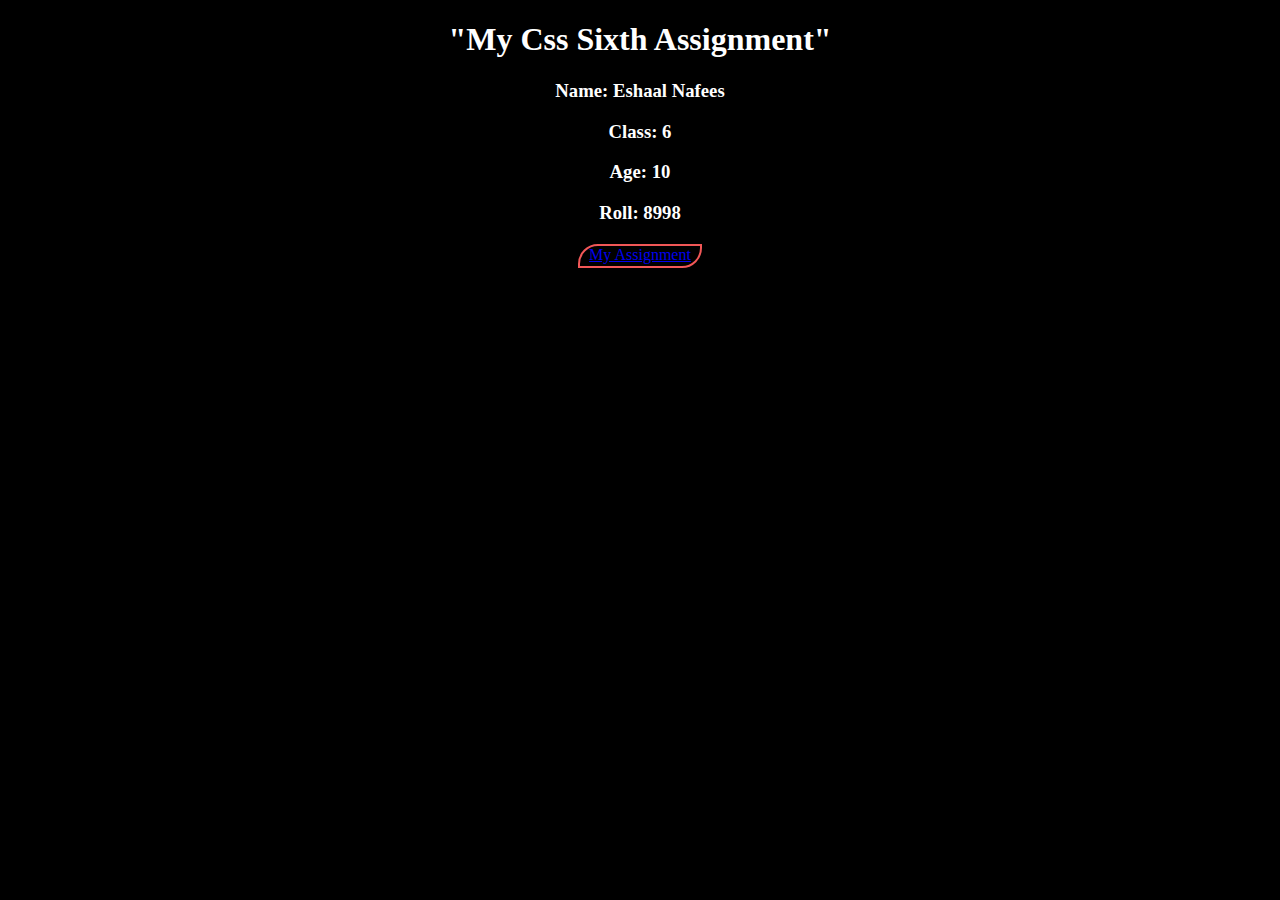
<file: index.html>
<!DOCTYPE html>
<html lang="en">
<head>
    <meta charset="UTF-8">
    <meta name="viewport" content="width=device-width, initial-scale=1.0">
    <title>Document</title>
    <link rel="stylesheet" href="style.css">
</head>
<body>
    <center>
        <h1>"My Css Sixth Assignment"</h1> 
        <h3>Name: Eshaal Nafees</h3>
        <h3>Class: 6</h3>
        <h3>Age: 10</h3>
        <h3>Roll: 8998</h3>
    </center>
    <center>
        <div class="abc">
                <a href="css 6 assignment.html">My Assignment</a>
        </div>
     </center>
</body>
</html>
</file>
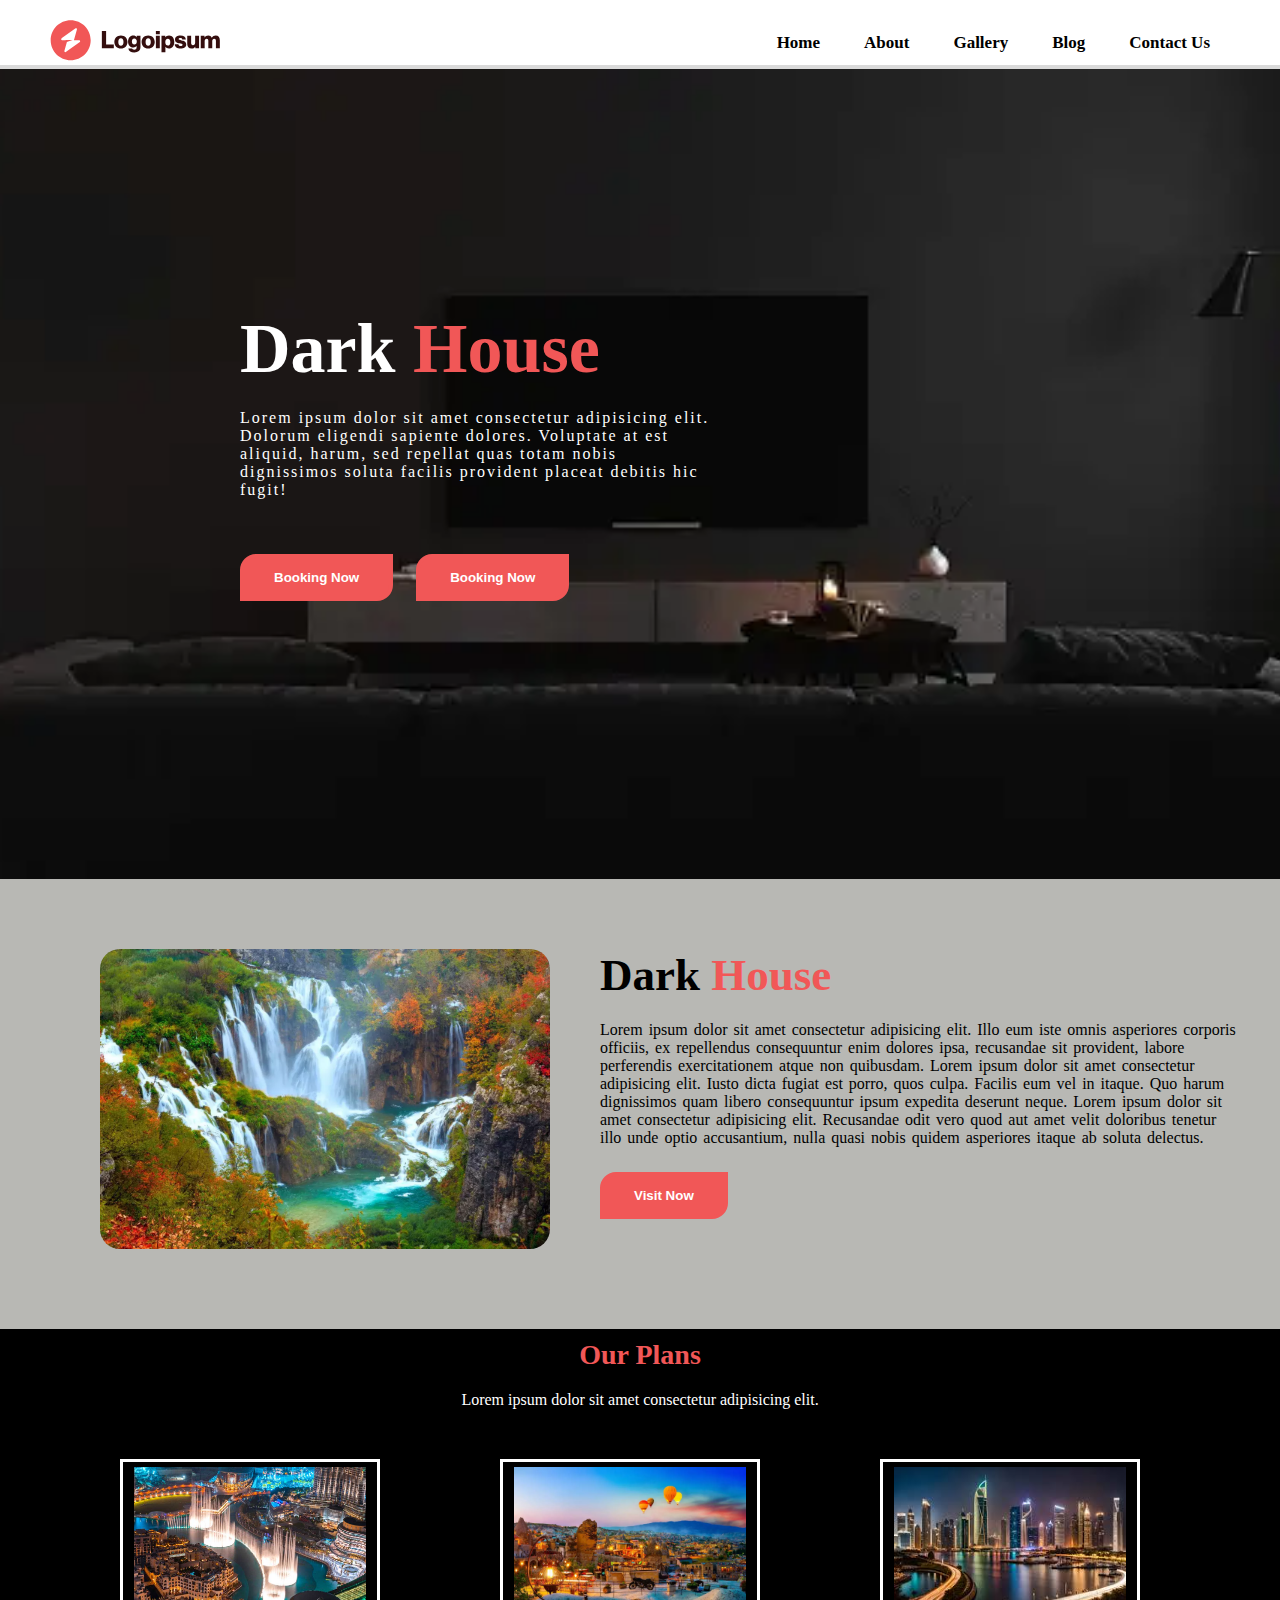
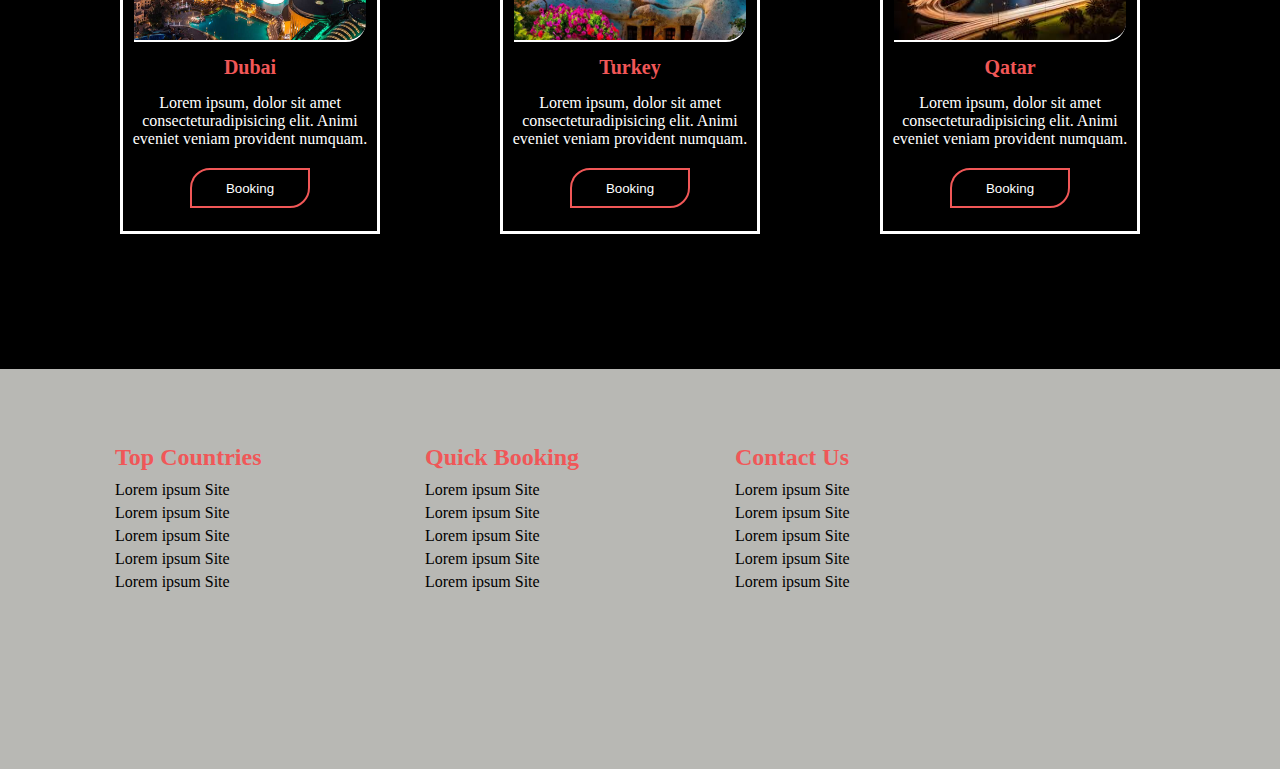
<file: css 6 assignment.html>
<!DOCTYPE html>
<html lang="en">
<head>
    <meta charset="UTF-8">
    <meta name="viewport" content="width=device-width, initial-scale=1.0">
    <title>Document</title>
    <link rel="stylesheet" href="css 6 assignment.css">
</head>
<body>
    <nav>
        <div class="logo"><svg id="logo-54" width="170" height="41" viewBox="0 0 170 41" fill="none" xmlns="http://www.w3.org/2000/svg"> <path d="M51.8601 28.138H63.8121V24.538H56.1081V10.978H51.8601V28.138Z" class="cneutral" fill="#340E0E"></path> <path d="M70.8932 25.738C69.1892 25.738 68.3012 24.25 68.3012 22.018C68.3012 19.786 69.1892 18.274 70.8932 18.274C72.5972 18.274 73.5092 19.786 73.5092 22.018C73.5092 24.25 72.5972 25.738 70.8932 25.738ZM70.9172 28.522C74.8772 28.522 77.4692 25.714 77.4692 22.018C77.4692 18.322 74.8772 15.514 70.9172 15.514C66.9812 15.514 64.3412 18.322 64.3412 22.018C64.3412 25.714 66.9812 28.522 70.9172 28.522Z" class="cneutral" fill="#340E0E"></path> <path d="M84.3237 32.386C86.1477 32.386 87.7557 31.978 88.8357 31.018C89.8197 30.13 90.4677 28.786 90.4677 26.938V15.85H86.7237V17.17H86.6757C85.9557 16.138 84.8517 15.49 83.2197 15.49C80.1717 15.49 78.0597 18.034 78.0597 21.634C78.0597 25.402 80.6277 27.466 83.3877 27.466C84.8757 27.466 85.8117 26.866 86.5317 26.05H86.6277V27.274C86.6277 28.762 85.9317 29.626 84.2757 29.626C82.9797 29.626 82.3317 29.074 82.1157 28.426H78.3237C78.7077 30.994 80.9397 32.386 84.3237 32.386ZM84.2997 24.562C82.8357 24.562 81.8757 23.362 81.8757 21.514C81.8757 19.642 82.8357 18.442 84.2997 18.442C85.9317 18.442 86.7957 19.834 86.7957 21.49C86.7957 23.218 86.0037 24.562 84.2997 24.562Z" class="cneutral" fill="#340E0E"></path> <path d="M98.166 25.738C96.462 25.738 95.574 24.25 95.574 22.018C95.574 19.786 96.462 18.274 98.166 18.274C99.87 18.274 100.782 19.786 100.782 22.018C100.782 24.25 99.87 25.738 98.166 25.738ZM98.19 28.522C102.15 28.522 104.742 25.714 104.742 22.018C104.742 18.322 102.15 15.514 98.19 15.514C94.254 15.514 91.614 18.322 91.614 22.018C91.614 25.714 94.254 28.522 98.19 28.522Z" class="cneutral" fill="#340E0E"></path> <path d="M105.884 28.138H109.796V15.85H105.884V28.138ZM105.884 14.146H109.796V10.978H105.884V14.146Z" class="cneutral" fill="#340E0E"></path> <path d="M111.494 32.194H115.406V26.866H115.454C116.222 27.898 117.35 28.522 118.934 28.522C122.15 28.522 124.286 25.978 124.286 21.994C124.286 18.298 122.294 15.49 119.03 15.49C117.35 15.49 116.15 16.234 115.31 17.338H115.238V15.85H111.494V32.194ZM117.926 25.498C116.246 25.498 115.286 24.13 115.286 22.138C115.286 20.146 116.15 18.634 117.854 18.634C119.534 18.634 120.326 20.026 120.326 22.138C120.326 24.226 119.414 25.498 117.926 25.498Z" class="cneutral" fill="#340E0E"></path> <path d="M130.655 28.522C133.871 28.522 136.247 27.13 136.247 24.442C136.247 21.298 133.703 20.746 131.543 20.386C129.983 20.098 128.591 19.978 128.591 19.114C128.591 18.346 129.335 17.986 130.295 17.986C131.375 17.986 132.119 18.322 132.263 19.426H135.863C135.671 17.002 133.799 15.49 130.319 15.49C127.415 15.49 125.015 16.834 125.015 19.426C125.015 22.306 127.295 22.882 129.431 23.242C131.063 23.53 132.551 23.65 132.551 24.754C132.551 25.546 131.807 25.978 130.631 25.978C129.335 25.978 128.519 25.378 128.375 24.154H124.679C124.799 26.866 127.055 28.522 130.655 28.522Z" class="cneutral" fill="#340E0E"></path> <path d="M141.561 28.498C143.265 28.498 144.345 27.826 145.233 26.626H145.305V28.138H149.049V15.85H145.137V22.714C145.137 24.178 144.321 25.186 142.977 25.186C141.729 25.186 141.129 24.442 141.129 23.098V15.85H137.241V23.914C137.241 26.65 138.729 28.498 141.561 28.498Z" class="cneutral" fill="#340E0E"></path> <path d="M150.75 28.138H154.662V21.25C154.662 19.786 155.382 18.754 156.606 18.754C157.782 18.754 158.334 19.522 158.334 20.842V28.138H162.246V21.25C162.246 19.786 162.942 18.754 164.19 18.754C165.366 18.754 165.918 19.522 165.918 20.842V28.138H169.83V20.146C169.83 17.386 168.438 15.49 165.654 15.49C164.07 15.49 162.75 16.162 161.79 17.65H161.742C161.118 16.33 159.894 15.49 158.286 15.49C156.51 15.49 155.334 16.33 154.566 17.602H154.494V15.85H150.75V28.138Z" class="cneutral" fill="#340E0E"></path> <path fill-rule="evenodd" clip-rule="evenodd" d="M20.6841 40.138C31.7298 40.138 40.6841 31.1837 40.6841 20.138C40.6841 9.09234 31.7298 0.138031 20.6841 0.138031C9.63837 0.138031 0.684082 9.09234 0.684082 20.138C0.684082 31.1837 9.63837 40.138 20.6841 40.138ZM26.9234 9.45487C27.2271 8.37608 26.1802 7.73816 25.2241 8.41933L11.8772 17.9276C10.8403 18.6663 11.0034 20.138 12.1222 20.138L15.6368 20.138V20.1108H22.4866L16.9053 22.0801L14.4448 30.8212C14.1411 31.9 15.1879 32.5379 16.1441 31.8567L29.491 22.3485C30.5279 21.6098 30.3647 20.138 29.246 20.138L23.9162 20.138L26.9234 9.45487Z" class="ccustom" fill="#F15757"></path> </svg></div>
        <ul>
            <li>Home</li>
            <li>About</li>
            <li>Gallery</li>
            <li>Blog</li>
            <li>Contact Us</li>
        </ul>
    </nav>
    <div class="home">
    <h1>Dark <span>House</span></h1>
    <p>Lorem ipsum dolor sit amet consectetur adipisicing elit. Dolorum eligendi sapiente dolores. Voluptate at est aliquid, harum, sed repellat quas totam nobis dignissimos soluta facilis provident placeat debitis hic fugit!</p>
    <button>Booking Now</button>
    <button>Booking Now</button>
</div>
    
<div class="top">
    <img src="place" alt="">
    <div class="par">
        <h1>Dark <span class="raw">House</span></h1>
        <p>
            Lorem ipsum dolor sit amet consectetur adipisicing elit. Illo eum iste omnis asperiores corporis
            officiis, ex repellendus consequuntur enim dolores ipsa, recusandae sit provident, labore perferendis
            exercitationem atque non quibusdam. Lorem ipsum dolor sit amet consectetur adipisicing elit. Iusto dicta
            fugiat est porro, quos culpa. Facilis eum vel in itaque. Quo harum dignissimos quam libero consequuntur
            ipsum expedita deserunt neque. Lorem ipsum dolor sit amet consectetur adipisicing elit. Recusandae odit
            vero quod aut amet velit doloribus tenetur illo unde optio accusantium, nulla quasi nobis quidem
            asperiores itaque ab soluta delectus.
        </p>
        <button class="wow">Visit Now</button>
    </div>
</div>
<div class="new">
    <h2 class="eat">Our Plans</h2>
    <p>Lorem ipsum dolor sit amet consectetur adipisicing elit.</p>
    <div class="card">
        <img src="dubai" alt="">
        <span>
            Dubai
        </span>
        <p>
            Lorem ipsum, dolor sit amet consecteturadipisicing elit. Animi eveniet veniam provident numquam.
        </p>
        <button class="bbb">Booking</button>
    </div>
    <div class="card">
        <img src="turkey" alt="">
        <span>
            Turkey
        </span>
        <p>
            Lorem ipsum, dolor sit amet consecteturadipisicing elit. Animi eveniet veniam provident numquam.
        </p>
        <button class="bbb">Booking</button>
    </div>
    <div class="card">
        <img src="qatar" alt="">
        <span>
            Qatar
        </span>
        <p>
            Lorem ipsum, dolor sit amet consecteturadipisicing elit. Animi eveniet veniam provident numquam.
        </p>
        <button class="bbb">Booking</button>
    </div>
</div>
</div>

<div class="dog">
    <div class="cat">
        <h2>Top Countries</h2>
        <p>Lorem ipsum Site</p>
        <p>Lorem ipsum Site</p>
        <p>Lorem ipsum Site</p>
        <p>Lorem ipsum Site</p>
        <p>Lorem ipsum Site</p>
    </div>
    <div class="cat">
        <h2>Quick Booking</h2>
        <p>Lorem ipsum Site</p>
        <p>Lorem ipsum Site</p>
        <p>Lorem ipsum Site</p>
        <p>Lorem ipsum Site</p>
        <p>Lorem ipsum Site</p>
    </div>
    <div class="cat">
        <h2>Contact Us</h2>
        <p>Lorem ipsum Site</p>
        <p>Lorem ipsum Site</p>
        <p>Lorem ipsum Site</p>
        <p>Lorem ipsum Site</p>
        <p>Lorem ipsum Site</p>
    </div>
</div>
</body>
</html>
</file>
<file: style.css>
body {
    background-color: black;
    color: white;
}
.abc {
    border: 2px solid #F15757;
    color: white;
    background-color: transparent;
    width: 120px;
    height: 20px;
    margin-top: 20px;
    border-top-left-radius: 20px;
    border-bottom-right-radius: 20px;
}
.abc:hover {
    background-color: #F15757;
}
</file>
<file: css 6 assignment.css>
* {
    margin: 0;
    padding: 0;
    box-sizing: border-box;
}
nav {
    border-bottom: 4px solid #dadada;
    position: relative;
    padding: 0 50px;
    box-sizing: border-box;
}
nav > ul {
    position: absolute;
    top: 13px;
    right: 30px;
    }
nav > ul > li {
    list-style: none;
    display: inline-block;
    margin-right: 40px;
    font-size: 17px;
    font-weight: 600;
    cursor: pointer;
}
nav > ul > li:hover {
    color: #F15757;
}
nav > .logo {
    margin-top: 20px;
}
.home {
    width: 100%;
    height: 90vh;
    background-image: url(istockphoto-1264374994-170667a.webp);
    background-position: center;
    background-size: cover;
    background-repeat: no-repeat;
    object-fit: cover;
    padding: 240px;
}
.home > h1 {
    color: #fff;
    font-style: 80px;
    font-size: 70px;
}
.home > h1 > span {
    color: #F15757;
}
.home > p {
    color: #fff;
    width: 60%;
    font-style: 19px;
    letter-spacing: 2px;
    margin: 20px 0;
}
.home > button {
    padding: 12px 30px;
    background-color: #F15757;
    color: #fff;
    font-weight: 600;
    cursor: pointer;
    border: 4px solid #F15757;
    margin-right: 19px;
    margin-top: 35px;
    border-top-left-radius: 16px;
    border-bottom-right-radius: 16px;
}
.home > button:hover {
    background: none;
    
}
.top{
    width: 100%;
    height: 450px;
    background-color: #b8b8b4;

}

.top > img{
    width: 50%;
    width: 450px;
    height: 300px;
    border-radius: 20px;
    margin-left:100px;
    margin-top: 70px;
    float: left;
}

.par{
    width: 50%;
    color: black;
    top: 250px;
    margin-left: 50px;
    margin-top: 70px;
    float: left;
}


.par > p{
    word-spacing: 2px;
    margin-bottom: -10px;
}



.par > h1{
    font-size: 45px;
    margin-bottom: 20px;
}


.raw{
    color: #F15757;
}


.wow{
    padding: 12px 30px;
    background-color: #F15757;
    color: #fff;
    font-weight: 600;
    cursor: pointer;
    border: 4px solid #F15757;
    margin-right: 19px;
    margin-top: 35px;
    border-top-left-radius: 16px;
    border-bottom-right-radius: 16px;
}
.wow:hover {
    color: black;
    background: none;
}
.new{
    width: 100%;
    height: 640px;
    background-color: black;
    box-sizing: border-box;
}
.new > .eat{
    color: #F15757;
    font-size: 28px;
    text-align: center;
    margin-bottom: 20px;
    padding-top: 10px;
}
.new > p{
    color: white;
    text-align: center;
    margin-bottom: 50px;
}
.card{
    width: 260px;
    height: 375px;
    text-align: center;
    float: left;
    border: 3px solid white;
    padding: 5px;
    margin-left: 120px;
}
.card > img{
    width: 232px;
    height: 175px;
    border-bottom: 2px solid white;
    border-bottom-right-radius: 20px;
    margin-bottom: 10px;
}
.card > span{
    margin-top: 10px;
    font-size: 20px;
    color: #F15757;
    font-weight: bold;
}

.card > p{
    color: white;
    margin-top: 15px;
}

.bbb{
    border: 2px solid #F15757;
    color: white;
    background-color: transparent;
    width: 120px;
    height: 40px;
    margin-top: 20px;
    border-top-left-radius: 20px;
    border-bottom-right-radius: 20px;
}


.bbb:hover {
    background-color: #F15757;
}
.dog{
    width: 100%;
    height: 400px;
    background-color: #b8b8b4;

}

.cat{
    width: 200px;
    height: 200px;
    float: left;
    padding: 5px;
    margin-left: 110px;
    margin-top: 70px;
}

.cat > h2{
    color: #f05758;
    margin-bottom: 10px;
}

.cat > p{
    margin-bottom: 5px;
}
</file>
